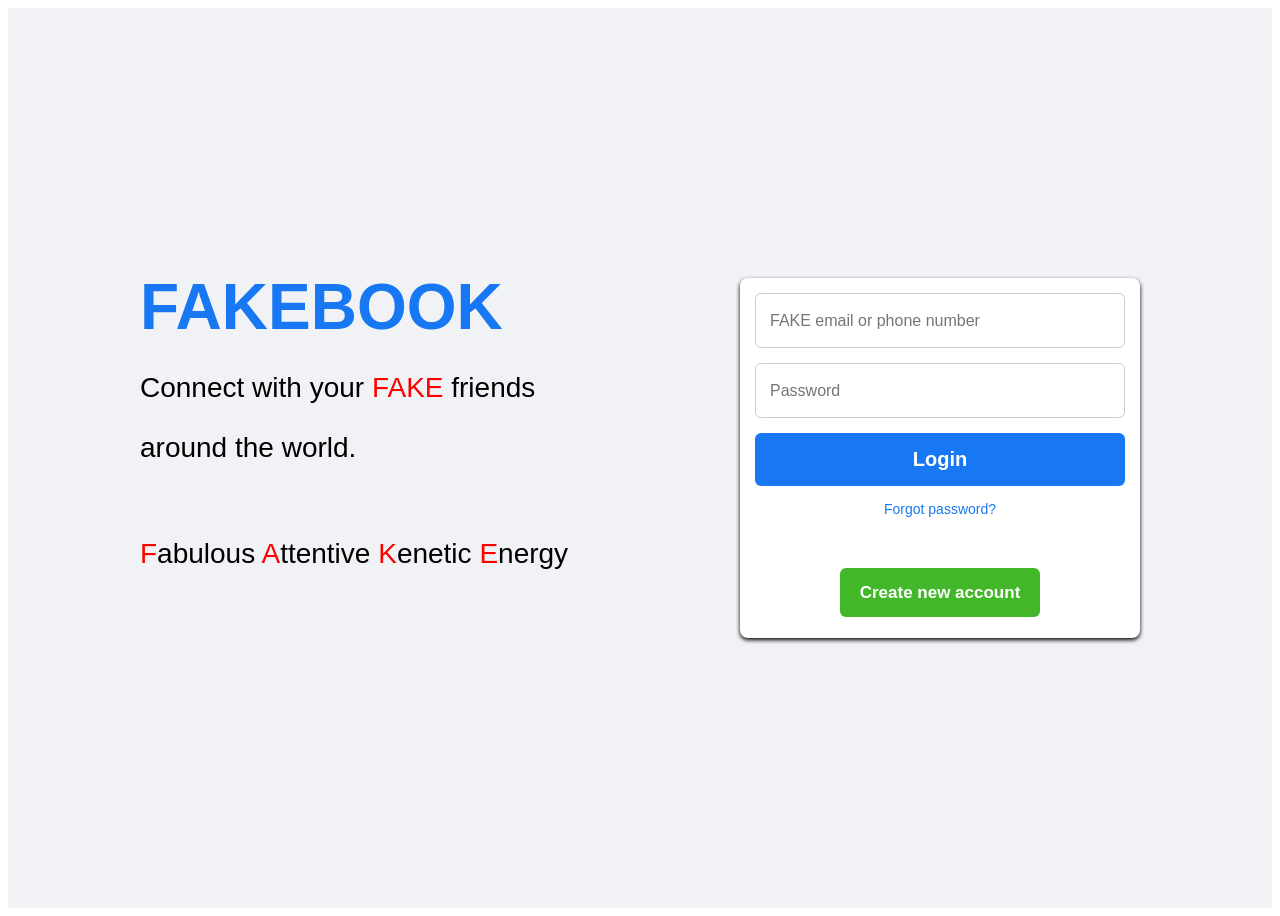
<file: index.html>
<!DOCTYPE html>
<html lang="en">
  <head>
    <meta charset="UTF-8">
    <meta name="viewport" content="width=device-width, initial-scale=1.0">
    <title>FAKEBOOK Login Page</title>
<link rel="stylesheet" href="Style.css">
  </head>
  <body>
    <div class="container flex">
      <div class="facebook-page flex">
        <div class="text">
          <h1>FAKEBOOK</h1>
          <p>Connect with your <span>FAKE</span> friends </p>
          <p> around the world.</p>
		  <br>
		  <p><span>F</span>abulous  <span>A</span>ttentive <span>K</span>enetic  <span>E</span>nergy </p>
        </div>
        <form action="">
          <input id="inputuser" type="text" placeholder="FAKE email or phone number" >
          <input id="inputpass" type="text" placeholder="Password" >
          <div class="link">
		  
            <button id="btnlogin" class="login">Login</button>
			
            <a href="main.html" class="forgot">Forgot password?</a>
          </div>
          <hr>
          <div class="button">
            <a href="main.html">Create new account</a>
          </div>
        </form>
      </div>
    </div>	
	<script src='login.js'></script>
  </body>
</html>
</file>
<file: Style.css>
*{
  margin: Θ;
  padding: Θ;
  box-sizing: border-box;
  font-family: 'Roboto', sans-serif;
}

.flex {
  display: flex;
  align-items: center;
}

.container {
  padding: 0 15px;
  min-height: 100vh;
  justify-content: center;
  background: #f0f2f5;
}

.facebook-page {
  justify-content: space-between;
  max-width: 1000px;
  width: 100%;
}

.facebook-page .text {
  margin-bottom: 90px;
}

.facebook-page h1 {
  color: #1877f2;
  font-size: 4rem;
  margin-bottom: 10px;
}

.facebook-page p {
  font-size: 1.75rem;
  white-space: nowrap;
}

form {
  display: flex;
  flex-direction: column;
  background: white;
  border-radius: 8px;
  padding: 20px;
  box-shadow: 0 2px 4px;
  max-width: 400px;
  width: 100%;
}

form input {
  height: 55px;
  width: 100%;
  border: 1px solid #ccc;
  border-radius: 6px;
  margin-bottom: 15px;
  font-size: 1rem;
  padding: 0 14px;
}

form input:focus {
  outline: none;
  border-color: #1877f2;
}

:placeholder {
  color: #777;
  font-size: 1.063rem;
}

.link {
  display: flex;
  flex-direction: column;
  text-align: center;
  gap: 15px;
}

.link .login {
  border: none;
  outline: none;
  cursor: pointer;
  background: #1877f2;
  padding: 15px 0;
  border-radius: 6px;
  color: #fff;
  font-size: 1.25rem;
  font-weight: 600;
  transition: 0.2s ease;
}

span {
  color: red;
}

.link .login:hover {
  background: #0d65d9;
}

form a {
  text-decoration: none;
}

.link .forgot {
  color: #1877f2;
  font-size: 0.875rem;
}

.link .forgot:hover {
  text-decoration: underline;
}

hr {
  border: none;
  height: 1px;
  background-color: #ccc;
  margin-bottom: 20px;
  margin-top: 20px;
}

.button {
  margin-top: 25px;
  text-align: center;
  margin-bottom: 20px;
}

.button a {
  padding: 15px 20px;
  background: #42b72a;
  border-radius: 6px;
  color: #fff;
  font-size: 1.063rem;
  font-weight: 600;
  transition: 0.2s ease;
}

.button a:hover {
  background: #3ba626;
}

@media (max-width: 900px) {
  .facebook-page {
    flex-direction: column;
    text-align: center;
  }

  .facebook-page .text {
    margin-bottom: 30px;
  }
}

@media (max-width: 460px) {
  .facebook-page h1 {
    font-size: 3.5rem;
  }

  .facebook-page p {
    font-size: 1.3rem;
  }
}
   form {
	   padding: 15px;
   }
  }
</file>
